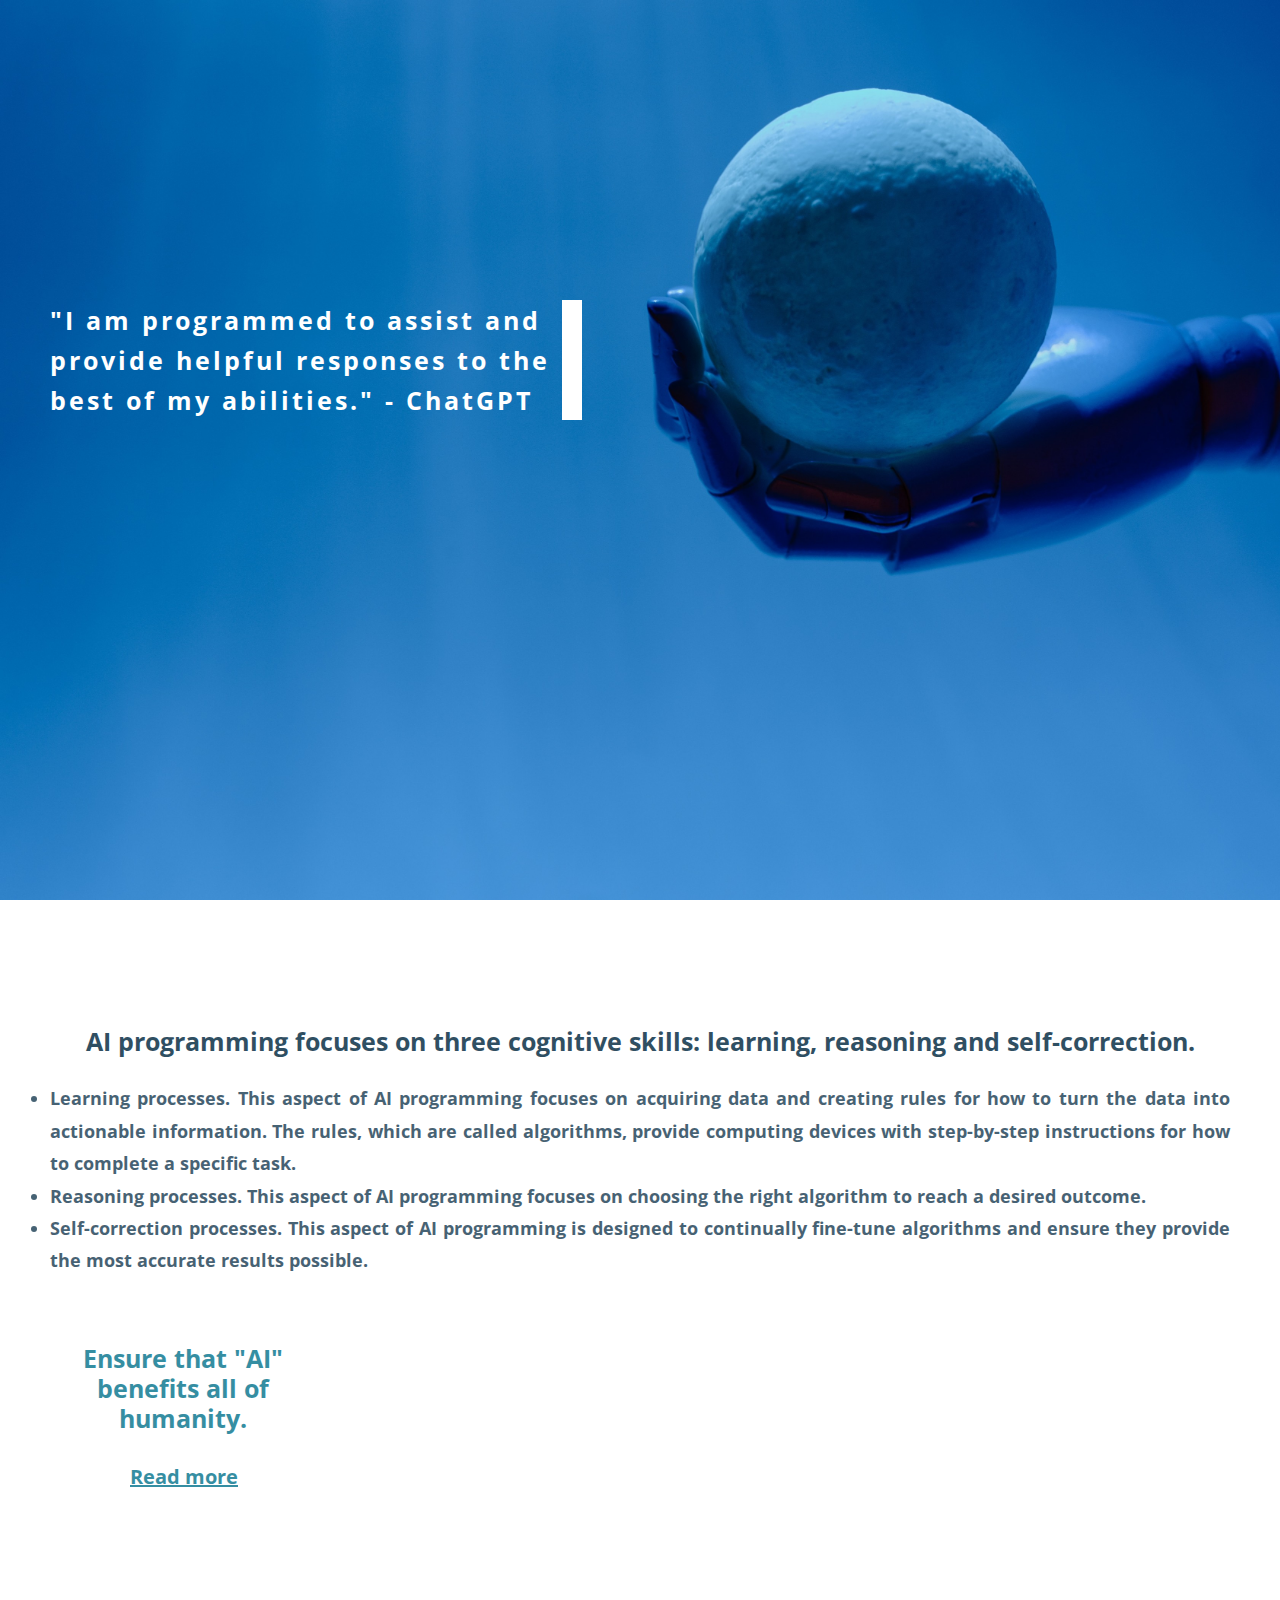
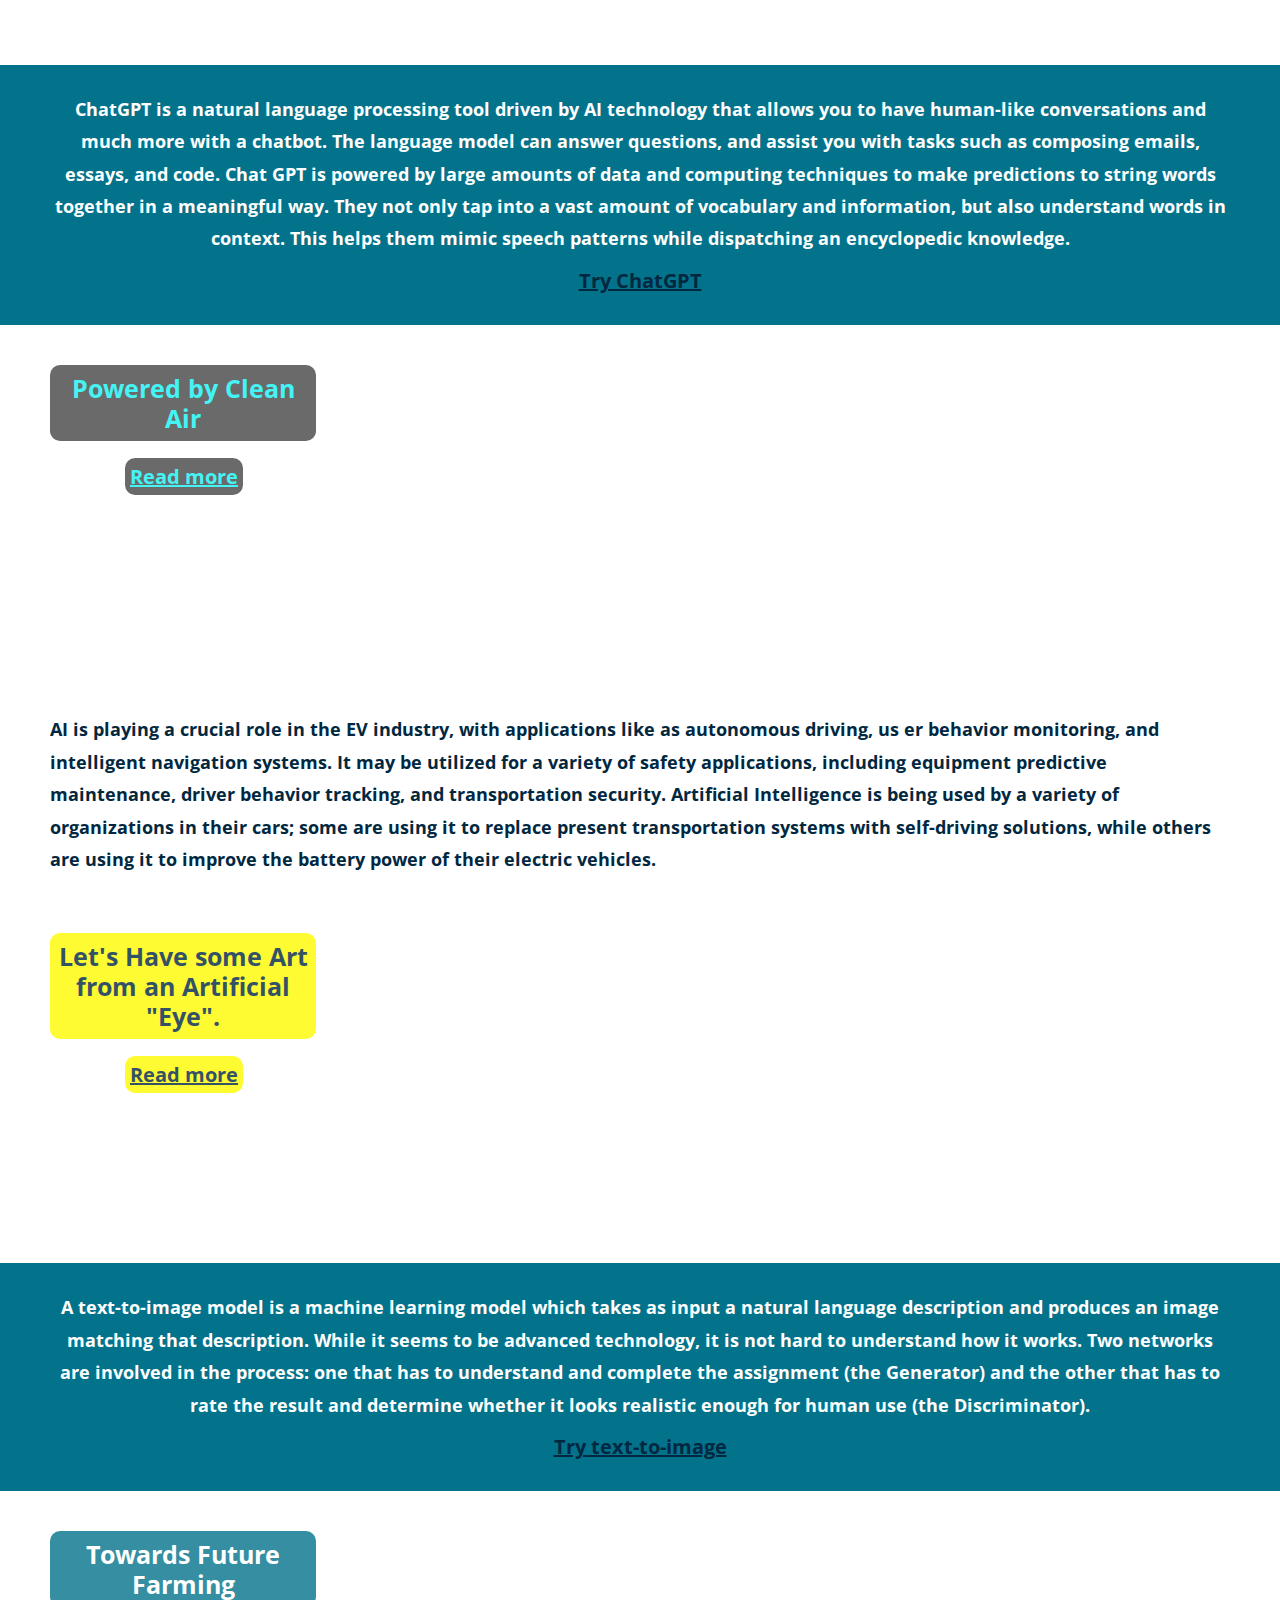
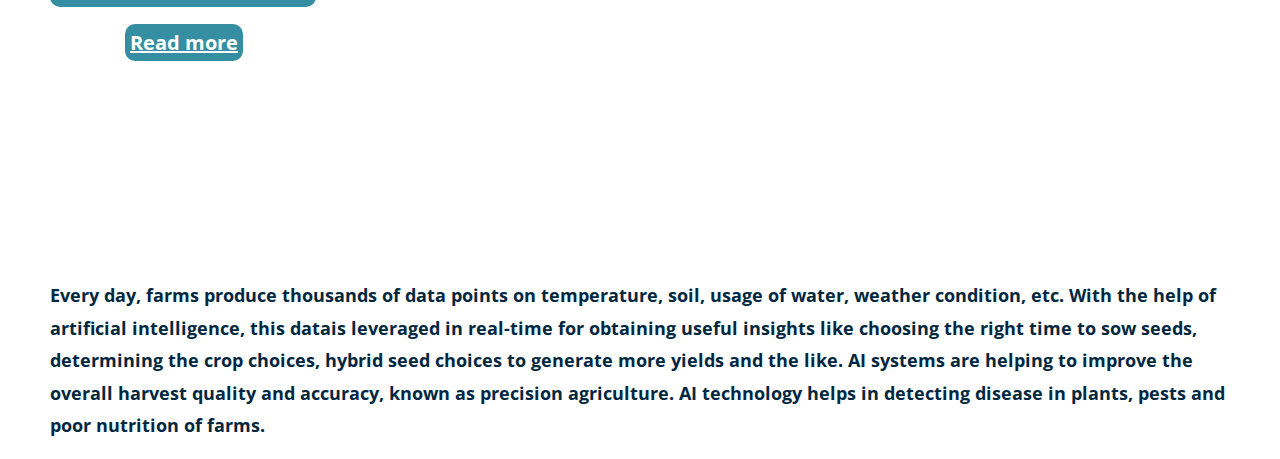
<file: index.html>
<!DOCTYPE html>
<html lang="en">

<head>
  <meta charset="UTF-8">
  <meta http-equiv="X-UA-Compatible" content="IE=edge">
  <meta name="viewport" content="width=device-width, initial-scale=1.0">
  <link rel="stylesheet" href="parallax.css">
  <link rel="preconnect" href="https://fonts.googleapis.com">
  <link rel="preconnect" href="https://fonts.gstatic.com" crossorigin>
  <link href="https://fonts.googleapis.com/css2?family=Open+Sans:wght@400;600&display=swap" rel="stylesheet">
  <title>AI & ChatGPT</title>
</head>

<body>
  <div class="introduction">
    <div class="introtext">
      "I am programmed to assist and <br />
      provide helpful responses to the
      <br /> best of my abilities." - ChatGPT
    </div>
  </div>
  <div class="text1">
    <ul>
      <p class="ptext1">AI programming focuses on three cognitive skills: learning, reasoning and
        self-correction.</p>
      <li>Learning processes. This aspect of AI programming focuses on acquiring data and creating
        rules for how to turn the data into actionable information. The rules, which are called
        algorithms, provide computing devices with step-by-step instructions for how to
        complete a specific task.</li>
      <li>Reasoning processes. This aspect of AI programming focuses on choosing the right algorithm
        to reach a desired outcome.</li>
      <li>Self-correction processes. This aspect of AI programming is designed to continually fine-tune
        algorithms and ensure they provide the most accurate results possible.</li>
    </ul>
  </div>
  <div class="topic1">
    <p class="titltopic1">
      Ensure that "AI" benefits all of humanity.
    </p>
    <a class="gptpage" href="chatgpt.html">Read more</a>
  </div>
  <div class="txtopic1">
    <p class="desctopic1">
      ChatGPT is a natural language processing tool driven by AI
      technology that allows you to have human-like conversations
      and much more with a chatbot. The language model can answer questions,
      and assist you with tasks such as composing emails, essays, and code.
      Chat GPT is powered by large amounts of data and computing
      techniques to make predictions to string words together
      in a meaningful way. They not only tap into a vast amount
      of vocabulary and information, but also understand words
      in context. This helps them mimic speech patterns while
      dispatching an encyclopedic knowledge.
      <a class="gptlink" href="https://chat.openai.com/auth/login?next=/chat">Try ChatGPT</a>
    </p>
  </div>
  <div class="topic2">
    <p class="titltopic2">
      Powered by Clean Air
    </p>
    <a class="elctcar" href="ai.html">Read more</a>
  </div>
  <div class="txtopic2">
    <p class="desctopic2">
      AI is playing a crucial role in the EV industry, with applications
      like as autonomous driving, us er behavior monitoring, and intelligent
      navigation systems. It may be utilized for a variety of safety
      applications, including equipment predictive maintenance, driver behavior
      tracking, and transportation security. Artificial Intelligence is being
      used by a variety of organizations in their cars; some are using it to
      replace present transportation systems with self-driving solutions, while
      others are using it to improve the battery power of their electric vehicles.
    </p>
  </div>
  <div class="topic3">
    <p class="titltopic3">
      Let's Have some Art from an Artificial "Eye".
    </p>
    <a class="txtimg" href="text2img.html">Read more</a>
  </div>
  <div class="txtopic3">
    <p class="desctopic3">
      A text-to-image model is a machine learning model which takes as input a
      natural language description and produces an image matching that description.
      While it seems to be advanced technology, it is not hard to understand how it
      works. Two networks are involved in the process: one that has
      to understand and complete the assignment (the Generator) and the other
      that has to rate the result and determine whether it looks realistic enough
      for human use (the Discriminator).
      <a class="txtimglink" href="https://openai.com/dall-e-2/">Try text-to-image</a>
    </p>
  </div>
  <div class="topic4">
    <p class="titltopic4">
      Towards Future Farming
    </p>
    <a class="farm" href="agindex.html">Read more</a>
  </div>
  <div class="txtopic4">
    <p class="desctopic4">
      Every day, farms produce thousands of data points on temperature,
      soil, usage of water, weather condition, etc. With the help
      of artificial intelligence, this datais leveraged in real-time for
      obtaining useful insights like choosing the right time to sow seeds,
      determining the crop choices, hybrid seed choices to generate more
      yields and the like. AI systems are helping to improve the overall
      harvest quality and accuracy, known as precision agriculture.
      AI technology helps in detecting disease in plants, pests
      and poor nutrition of farms.
    </p>
  </div>
</body>

</html>
</file>
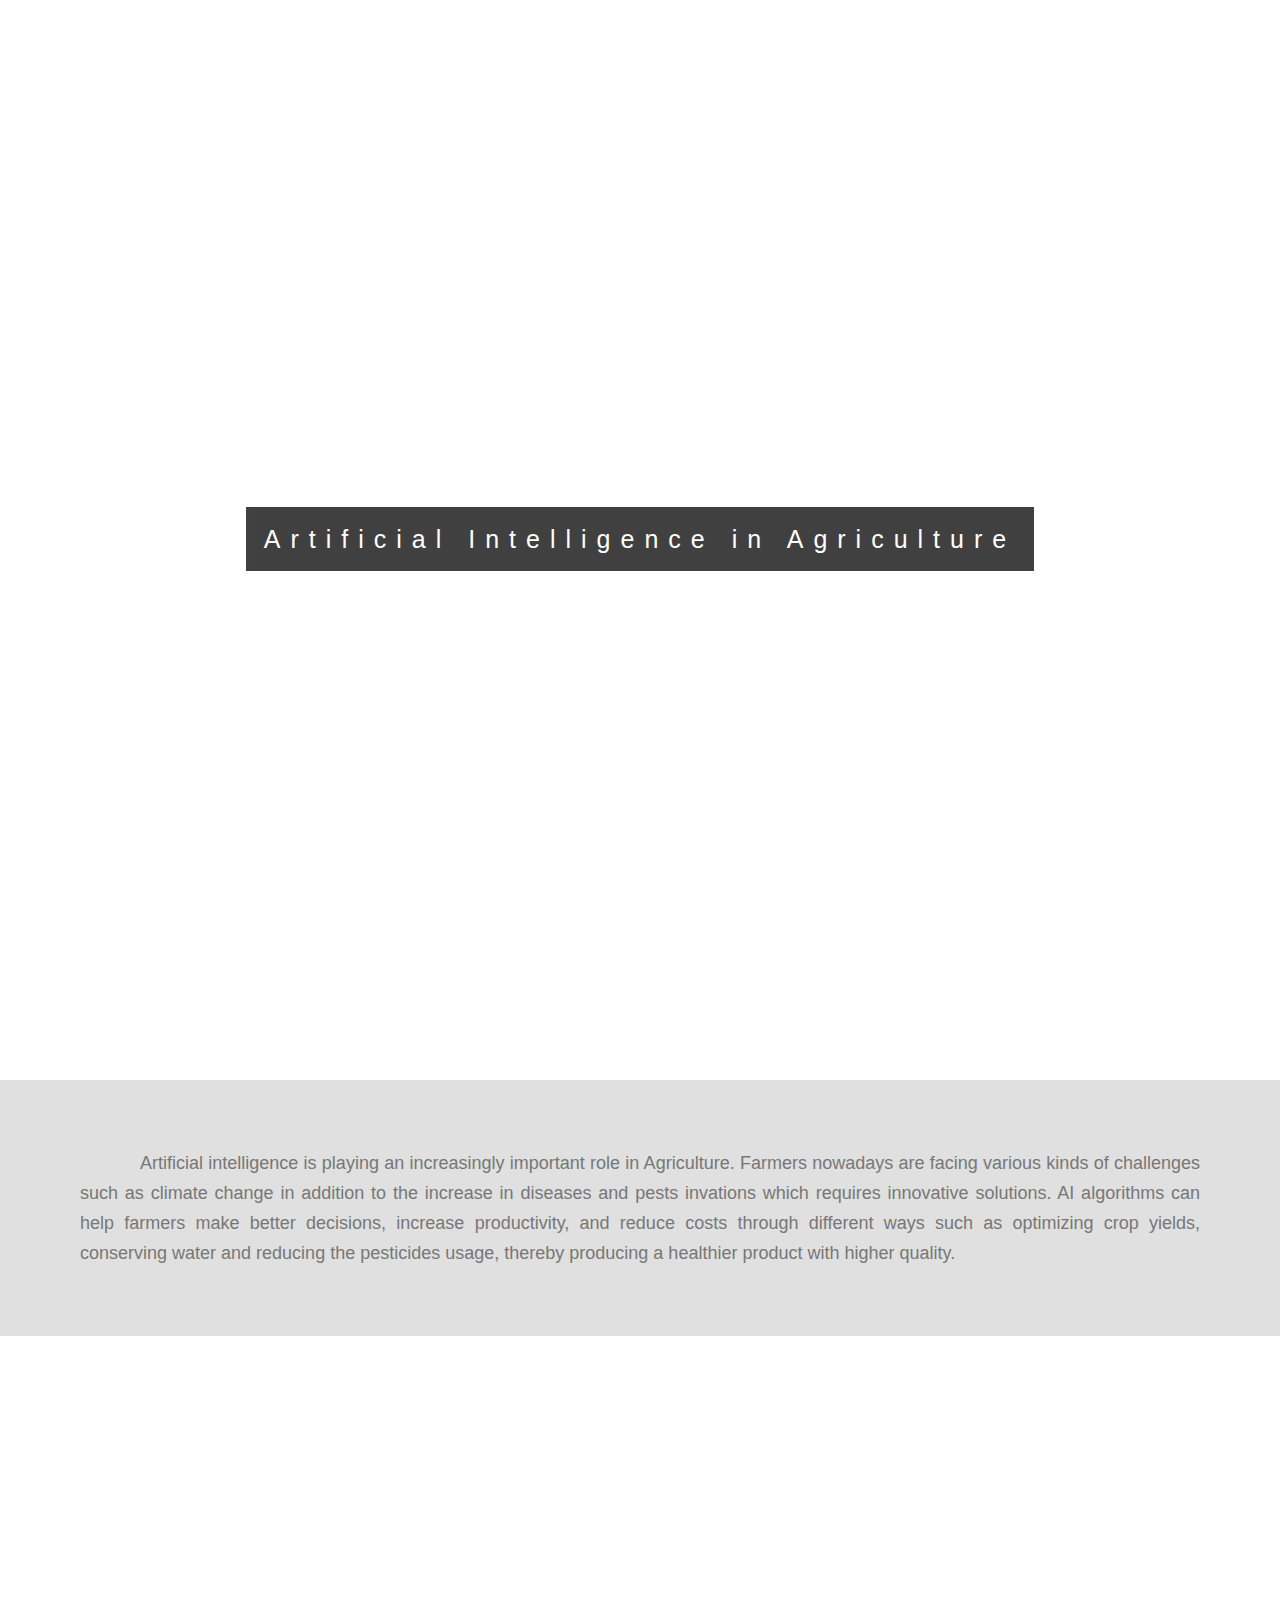
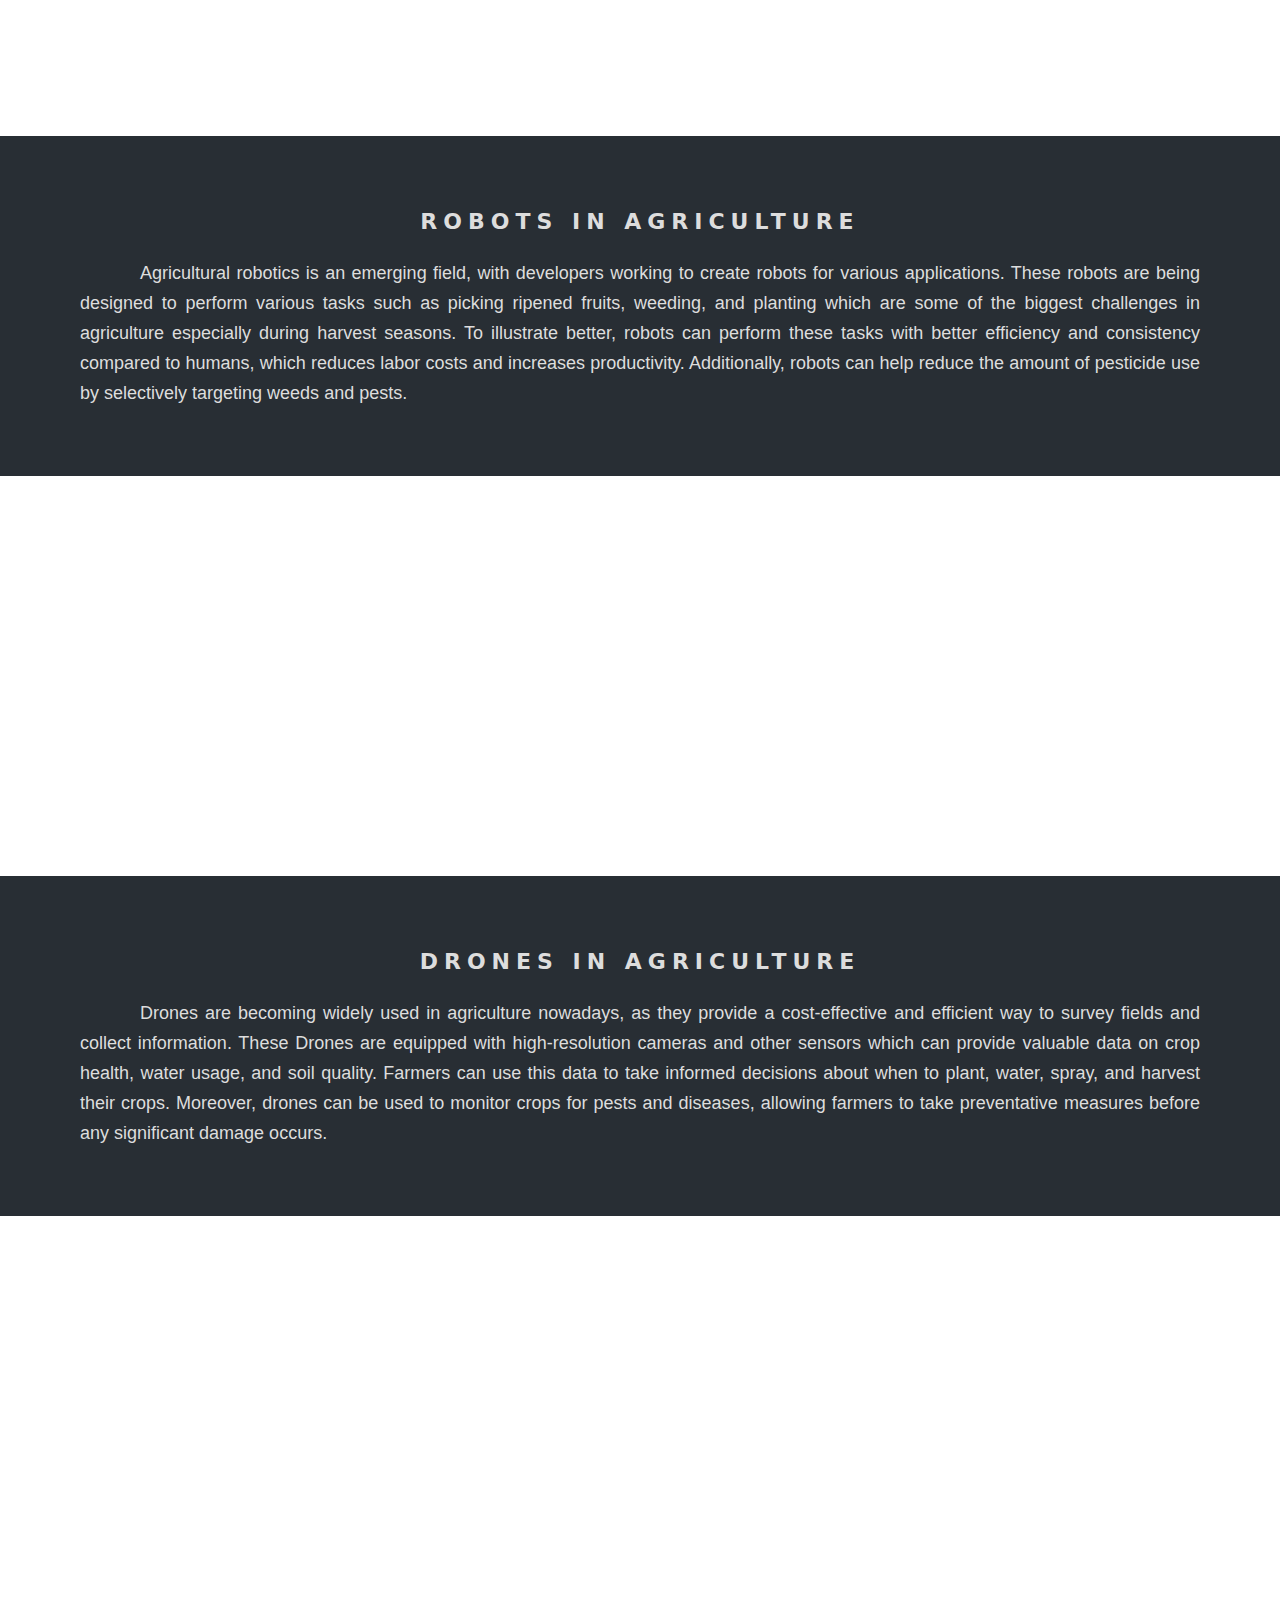
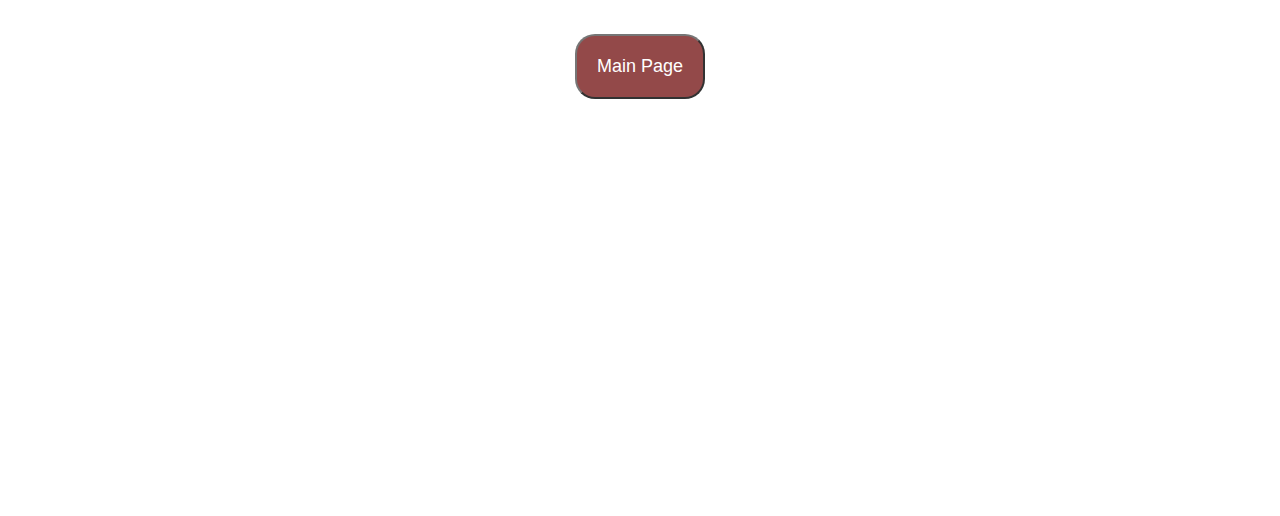
<file: agindex.html>
<!DOCTYPE html>
<html lang="en">
<head>
  <title>AI in Agriculture</title>
  <link rel="stylesheet" href="agstyles.css">
</head>
<body class="container">
  <div class="parallax parallax1">
    <div class="caption">
    <span class="border">
      Artificial Intelligence in Agriculture
    </span>
    </div>
  </div>
  <div class="text1">
    <p>
      Artificial intelligence is playing an increasingly important role in 
      Agriculture. Farmers nowadays are facing various kinds of challenges such as 
      climate change in addition to the increase in diseases and pests invations
      which requires innovative solutions. 
      AI algorithms can help farmers make better decisions, 
      increase productivity, and reduce costs through different ways such as
      optimizing crop yields, conserving water and reducing the pesticides usage,
      thereby producing a healthier product with higher quality.
    </p>
  </div>
  <div class="parallax parallax2">
  </div>
  <div class="text2">
    <h3>Robots in Agriculture</h3>
    <p>
      Agricultural robotics is an emerging field, with developers 
      working to create robots for various applications. 
      These robots are being designed to perform various tasks such 
      as picking ripened fruits, weeding, and planting which are 
      some of the biggest challenges in agriculture especially during harvest 
      seasons. To illustrate better, robots can perform these tasks with better efficiency 
      and consistency compared to humans, which reduces labor costs and 
      increases productivity. Additionally, robots can help 
      reduce the amount of pesticide use by selectively targeting 
      weeds and pests.
    </p>
  </div>
  <div class="parallax parallax3"></div>
  <div class="text2">
    <h3>
      Drones in Agriculture
    </h3>
    <p>
      Drones are becoming widely used in agriculture nowadays, 
      as they provide a cost-effective and efficient way to survey 
      fields and collect information. These Drones are equipped with high-resolution 
      cameras and other sensors which can provide valuable data on crop health, water usage, and soil 
      quality. Farmers can use this data to take informed decisions 
      about when to plant, water, spray, and harvest their crops. Moreover, drones can be used to monitor crops for 
      pests and diseases, allowing farmers to take preventative measures before any significant damage occurs.
    </p>
  </div>
  <div class="parallax parallax4"><button onclick="location.href='index.html'">Main Page</button></div>
</body>
</file>
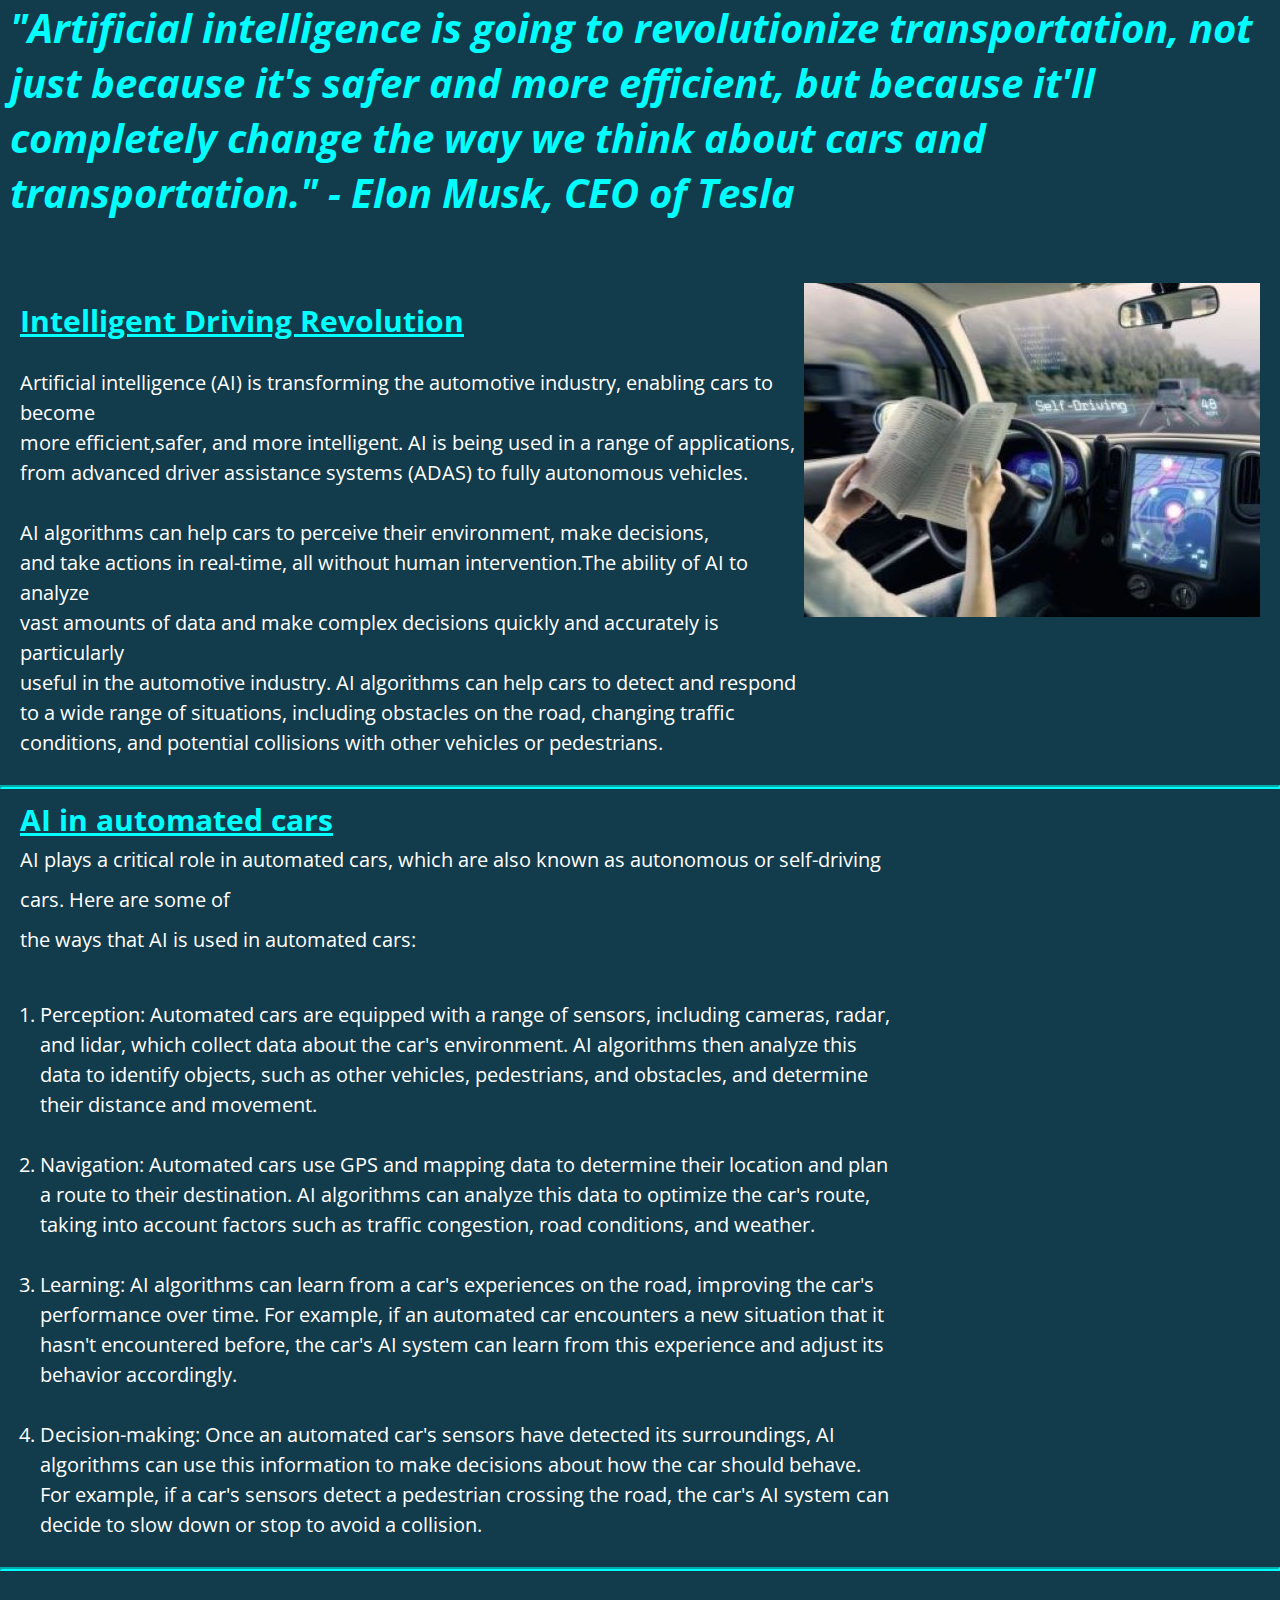
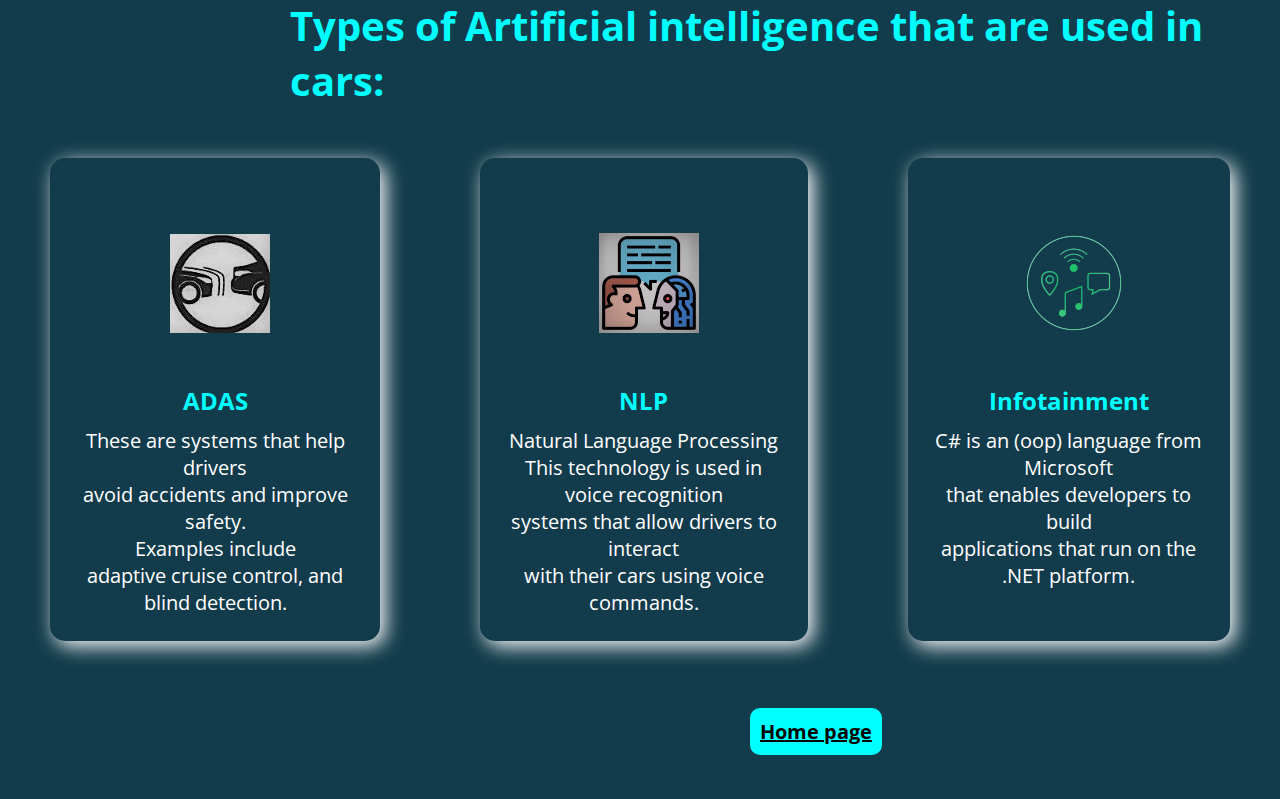
<file: ai.html>
<!DOCTYPE html>
<html lang="en">
<head>
    <meta charset="UTF-8">
    <meta http-equiv="X-UA-Compatible" content="IE=edge">
    <meta name="viewport" content="width=device-width, initial-scale=1.0">
    <title>electric cars</title>
    <link rel="stylesheet" href="ai.css">
    <link rel="preconnect" href="https://fonts.googleapis.com">
    <link rel="preconnect" href="https://fonts.gstatic.com" crossorigin>
    <link href="https://fonts.googleapis.com/css2?family=Open+Sans:wght@400;600&display=swap" rel="stylesheet">
</head>
<body>
    <div class="all">    
     
        <div class="qoute">
            <h1>"Artificial intelligence is going to revolutionize transportation, not just because it's safer and more efficient, but because it'll completely change the way we think about cars and transportation." - Elon Musk, CEO of Tesla</h1>
        </div>
    <div class="contain1">
        <div class="content1">
            <h2>Intelligent Driving Revolution</h2><br>
            <p class="paragraph1">
                Artificial intelligence (AI) is transforming the automotive industry, enabling cars to become
                 <br>more efficient,safer, and more intelligent. AI is being used in a range of applications,<br>
                  from advanced driver assistance systems (ADAS) to fully autonomous vehicles. <br><br>
                  AI algorithms can help cars to perceive their environment,
                 make decisions,<br> and take actions in real-time, all without human intervention.The ability
                  of AI to analyze <br>vast amounts of data and make complex decisions quickly and accurately is 
                  particularly<br> useful in the automotive industry. AI algorithms can help cars to detect and 
                  respond to a wide range of situations, including obstacles on the road, changing traffic conditions,
                   and potential collisions with other vehicles or pedestrians.
            </p>
          </div>
        <div class="parallax1">
            <div class="image1"></div>
        </div>
        
        </div>
        <br>
        <hr>

  <div class="contain2">
    <div class="content2">
        <h2>AI in automated cars</h2>
        <p class="paragraph2">
            AI plays a critical role in automated cars, which are also known as autonomous or self-driving cars. 
            Here are some of <br>the ways that AI is used in automated cars:<br><br>
        </p>
     <ol>
        <li>Perception: Automated cars are equipped with a range of sensors, including cameras, radar, and lidar, 
            which collect data about the car's environment. AI algorithms then analyze this data to identify objects,
            such as other vehicles, pedestrians, and obstacles, and determine their distance and movement.</li><br>
            <li>Navigation: Automated cars use GPS and mapping data to determine their location and plan a route
                 to their destination. AI algorithms can analyze this data to optimize the car's route, 
                taking into account factors such as traffic congestion, road conditions, and weather.</li><br>
                <li>Learning: AI algorithms can learn from a car's experiences on the road, improving the car's performance over time.
                     For example, if an automated car encounters a new situation that it hasn't encountered before,
                     the car's AI system can learn from this experience and adjust its behavior accordingly.</li><br>
                     <li>Decision-making: Once an automated car's sensors have detected its surroundings, AI algorithms can use this information
                         to make decisions about how the car should behave. For example, if a car's sensors detect a pedestrian crossing the road,
                         the car's AI system can decide to slow down or stop to avoid a collision.</li>
     </ol>
  
      </div>
    <div class="parallax2">
        <div class="image2"></div>
    </div>
    
    </div>
    <br>
<hr>
<br>
<div class="blockheader"><h2>Types of Artificial intelligence  that are used in cars:</h2></div>
<div class="all-blocks">
        
    <div class="block">
        <div class="logo">
            <img src="images/adas.jpg">
        </div>
        <div class="info">
           <h3>ADAS</h3>
           <p>These are systems that help drivers<br> avoid accidents and improve safety.<br> Examples include<bR>
             adaptive cruise control, and blind detection.</p>

      </div> 
    </div> 
    
       
    <div class="block">
            <div class="logo">
                <img src="images/nlp.png">
            </div>
            <div class="info">
               <h3>NLP</h3>
               <p>Natural Language Processing<br>This technology is used in voice recognition<br>systems that allow drivers to interact<br> with their cars using voice commands.</p>
    
          </div> 
        </div> 
        
        <div class="block">
            <div class="logo">
                <img src="images/Infotainment.png">
            </div>
            <div class="info">
               <h3>Infotainment</h3>
               <p>C# is an (oop) language from Microsoft<br>that enables developers to build <br>applications that run on the .NET platform.</p>
    
          </div> 
        </div>
   
          
        
  </div>
  <br>
  <div class="buttom">
    <div class="home">
        <a href="index.html">Home page</a>
    </div>
    </div>
<br>
<br>
</div>
</body>
</html>
</file>
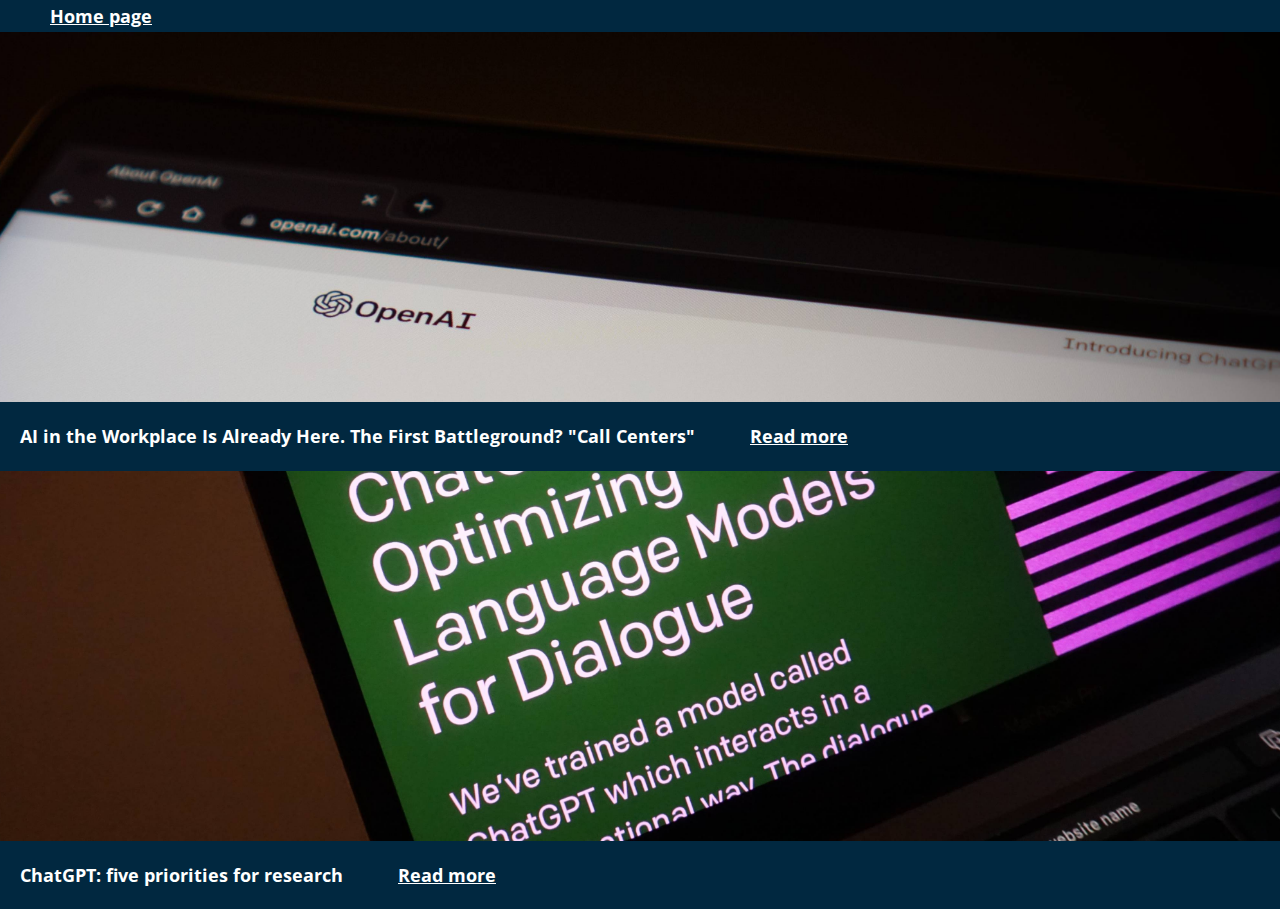
<file: chatgpt.html>
<!DOCTYPE html>
<html lang="en">

<head>
  <meta charset="UTF-8">
  <meta http-equiv="X-UA-Compatible" content="IE=edge">
  <meta name="viewport" content="width=device-width, initial-scale=1.0">
  <link rel="stylesheet" href="chatgpt.css">
  <link rel="preconnect" href="https://fonts.googleapis.com">
  <link rel="preconnect" href="https://fonts.gstatic.com" crossorigin>
  <link href="https://fonts.googleapis.com/css2?family=Open+Sans:wght@400;600&display=swap" rel="stylesheet">
  <title>ChatGPT</title>
</head>
<header>
  <a class="homelink" href="index.html">Home page</a>
</header>

<body>
  <div class="article1">
  </div>
  <p class="descarticle1">
    AI in the Workplace Is Already Here. The First Battleground? "Call Centers"
    <a class="article1link" href="https://www.wsj.com/articles/ai-chatgpt-chatbot-workplace-call-centers-5cd2142a">
      Read more</a>
  </p>

  <div class="article2">
  </div>
  <p class="descarticle2">
    ChatGPT: five priorities for research
    <a class="article2link" href="https://www.nature.com/articles/d41586-023-00288-7">Read more</a>
  </p>
</body>

</html>
</file>
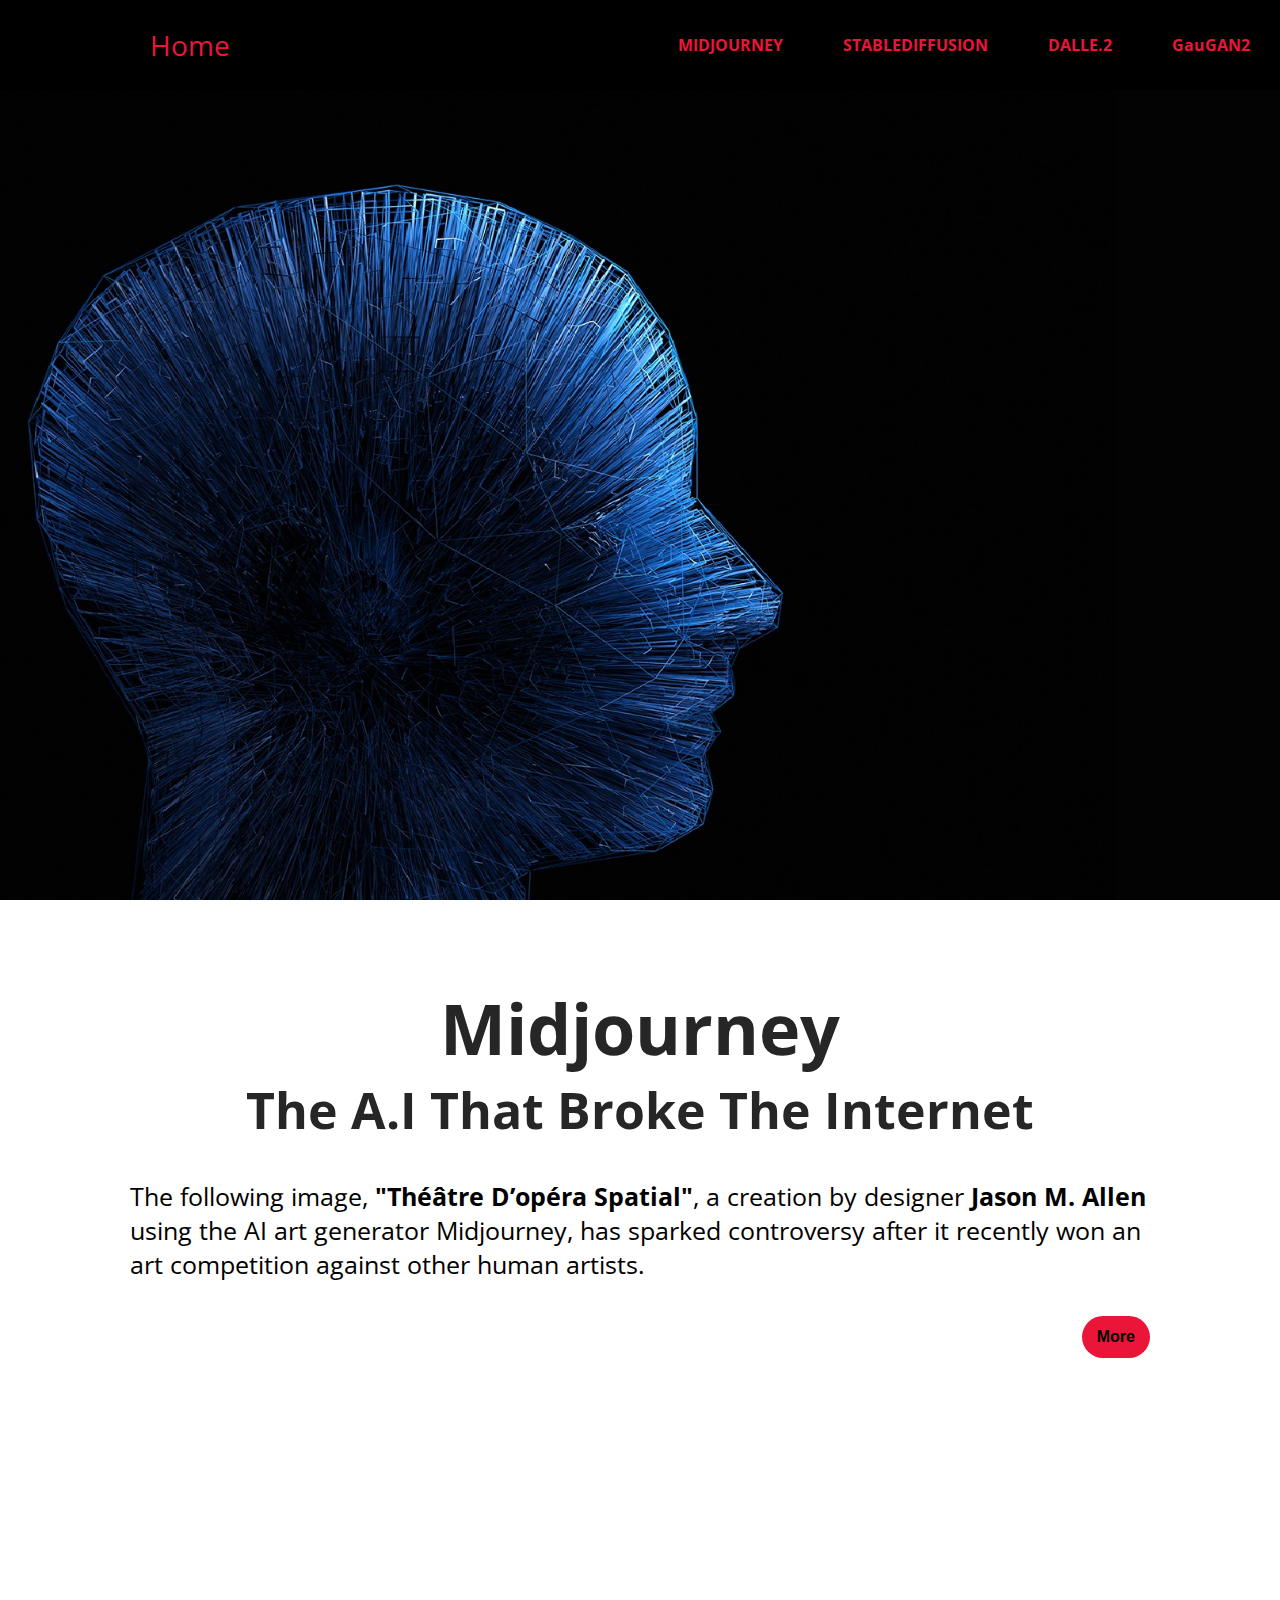
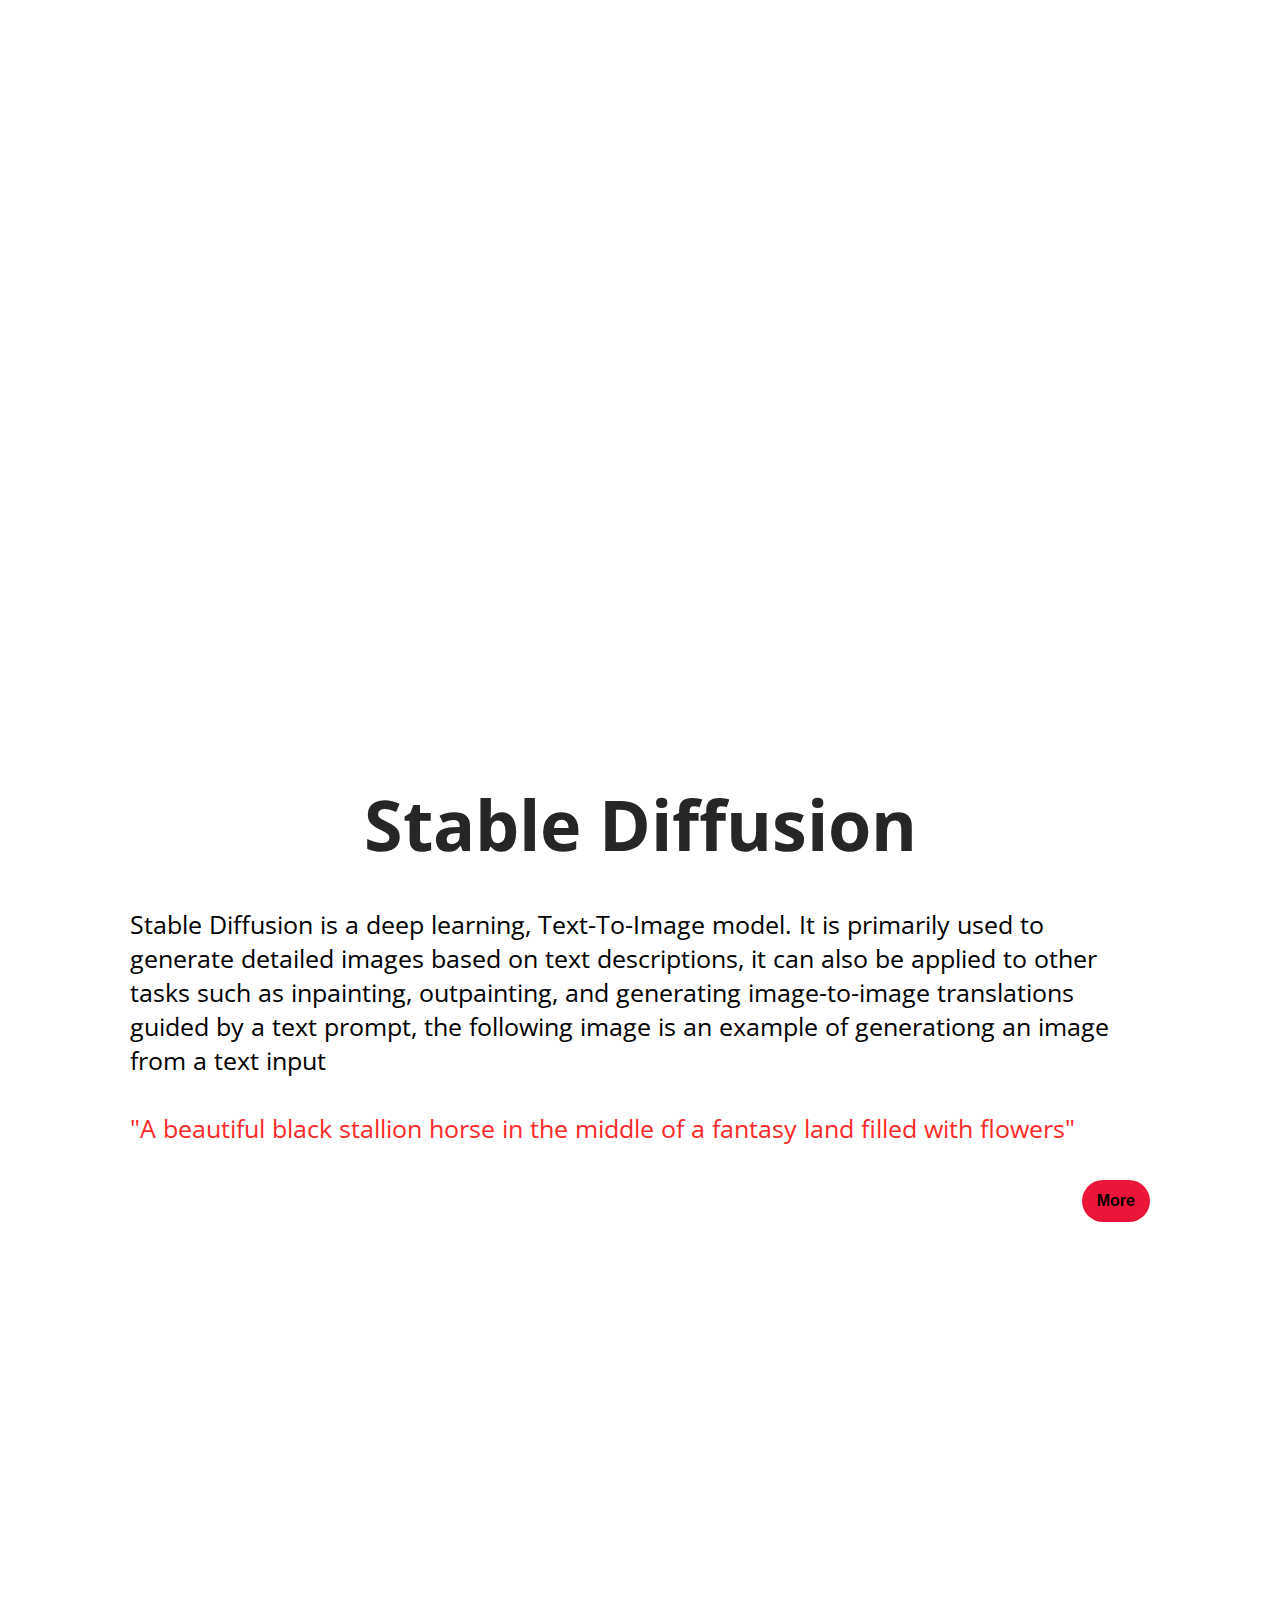
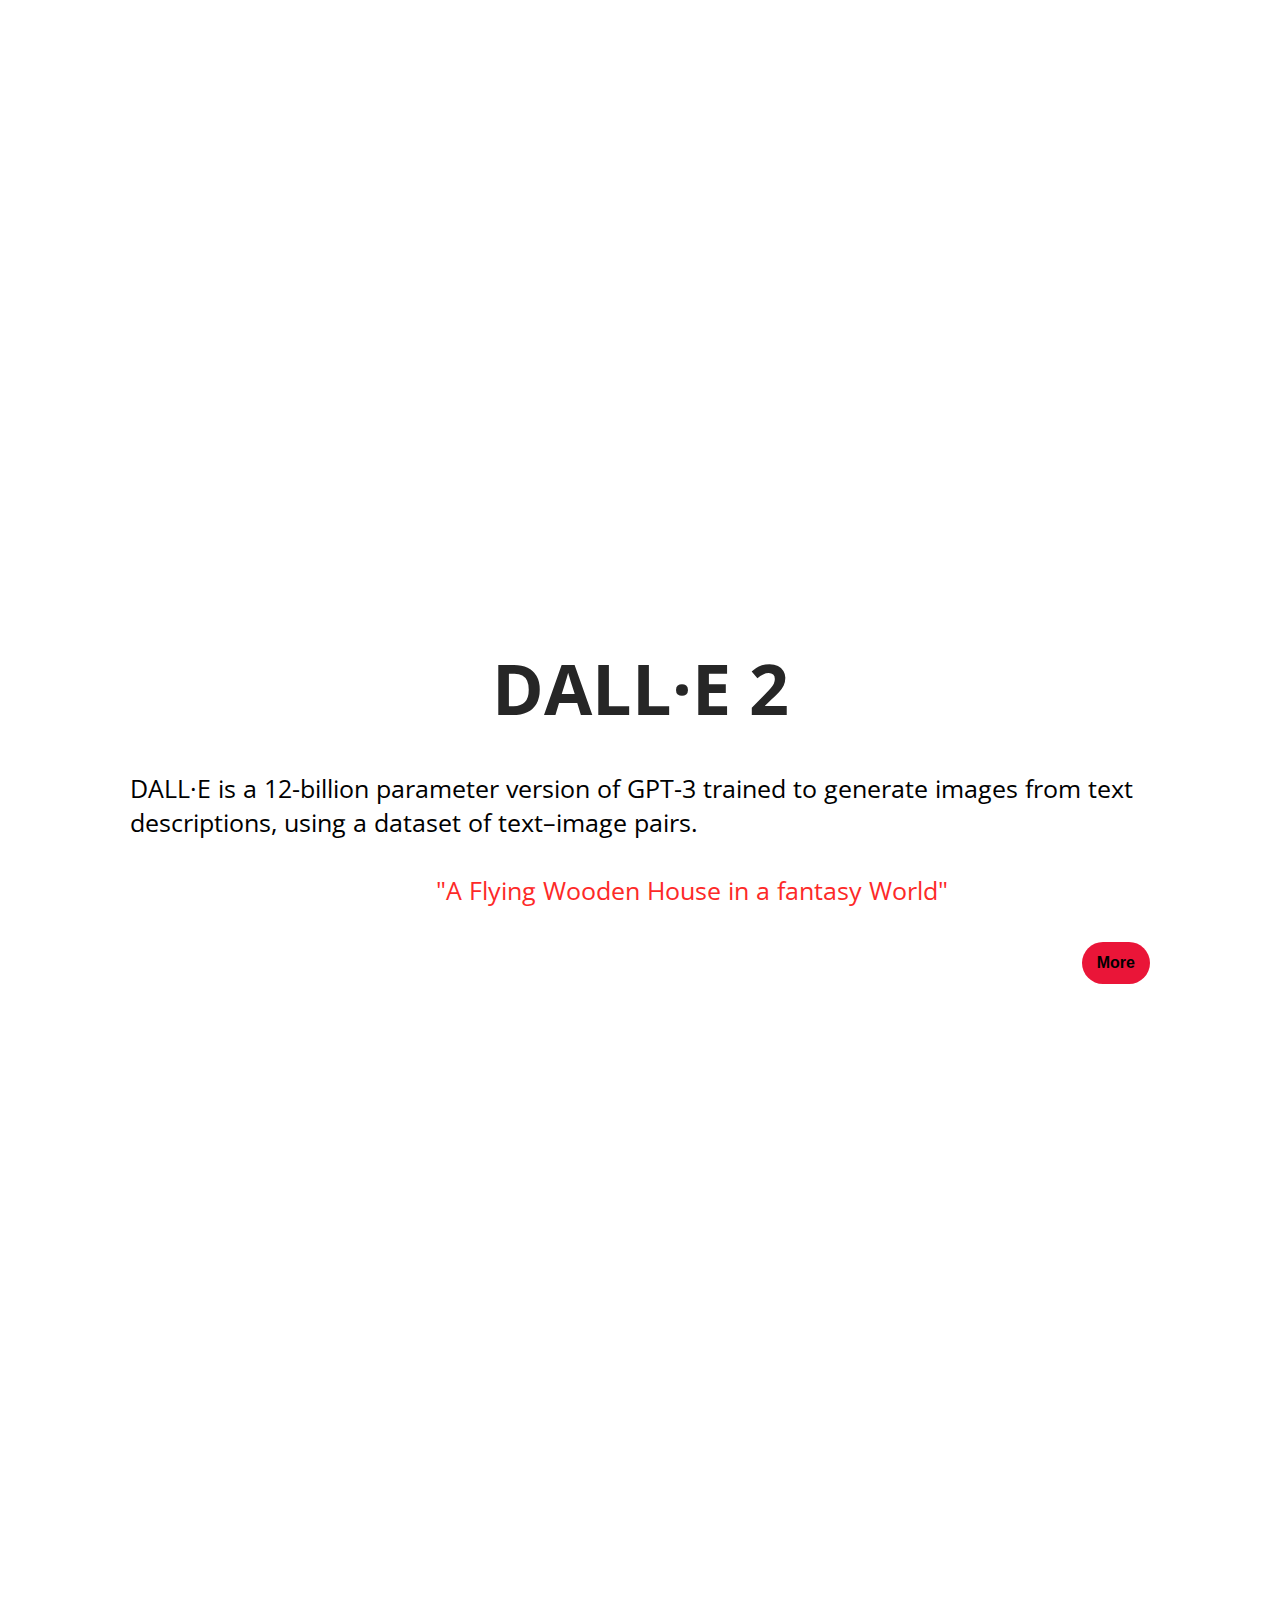
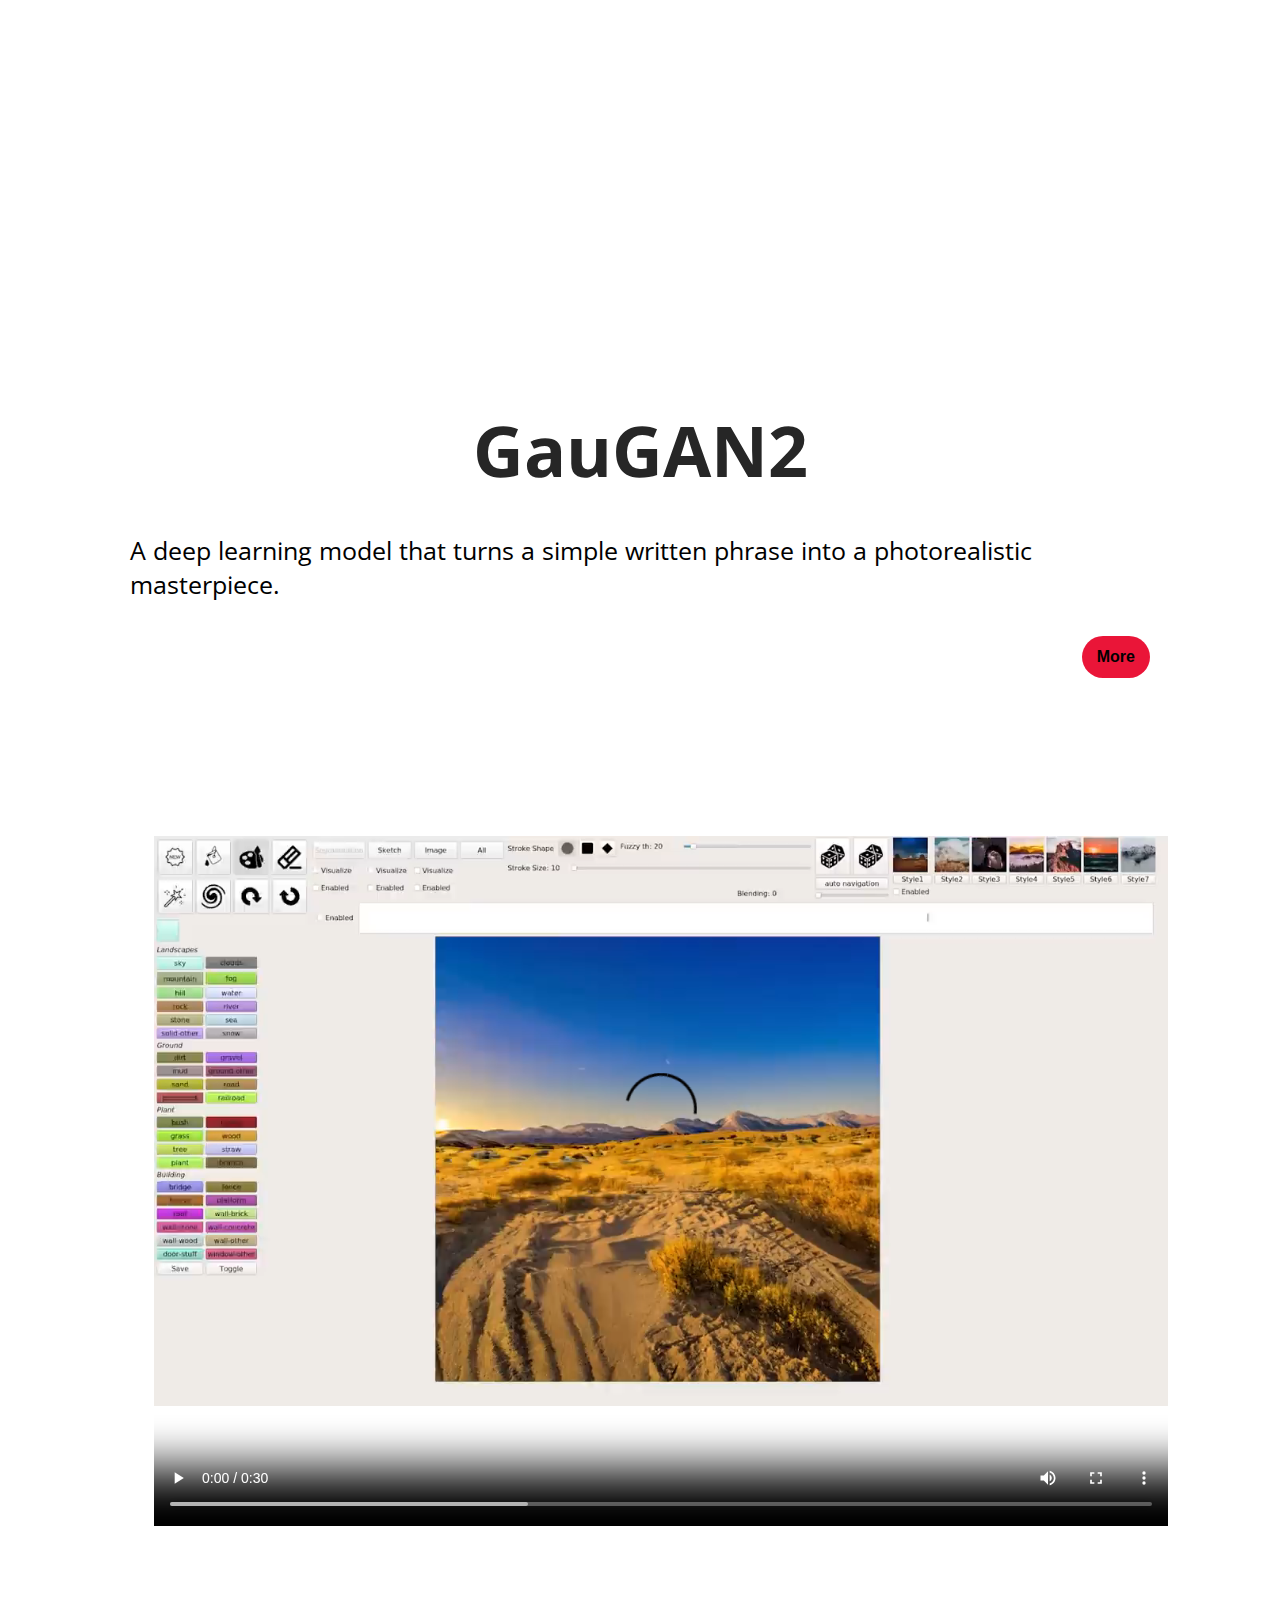
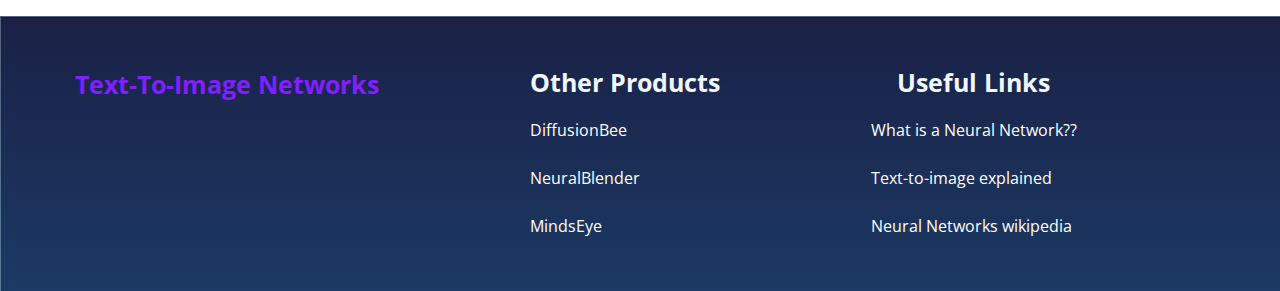
<file: text2img.html>
<!DOCTYPE html>
<html lang="en">
<head>
    <meta charset="UTF-8">
    <meta http-equiv="X-UA-Compatible" content="IE=edge">
    <meta name="viewport" content="width=device-width, initial-scale=1.0">
    <title>Document</title>
    <link rel="stylesheet" href="text2img-style.css" >
    <link rel="preconnect" href="https://fonts.googleapis.com">
    <link rel="preconnect" href="https://fonts.gstatic.com" crossorigin>
    <link href="https://fonts.googleapis.com/css2?family=Open+Sans:wght@700&display=swap" rel="stylesheet">
</head>
<body>
        <div class="navbar">
            <a href="index.html" class="logo"><span>Home</span></a>
            <ul>
                <li><a href="https://midjourney.com/">MIDJOURNEY</a></li>
                <li><a href="https://stablediffusionweb.com/">STABLEDIFFUSION</a></li>
                <li><a href="https://openai.com/dall-e-2/">DALLE.2</a></li>
                <li><a href="http://gaugan.org/gaugan2/">GauGAN2</a></li>
            </ul>
        </div>
        <section class="section1"></section>
        <section class="card">
            <h1>Midjourney</h1><h2>The A.I That Broke The Internet </h2>
            <p>The following image, <span style="font-weight: bold;">"Théâtre D’opéra Spatial"</span>, a creation by designer <span style="font-weight: bold;">Jason M. Allen</span> using the AI art generator Midjourney, has sparked controversy after it recently won an art competition against other human artists.</p>
        <div class="more-button"><button type="button"><a href="https://midjourney.com/">More</a></button></div>
        </section>

        <section class="section4"></section>
        <section class="card">
            <h1>Stable Diffusion </h1>
            <p class="section4-text">Stable Diffusion is a deep learning, Text-To-Image model. It is primarily used to generate detailed images based on text descriptions, it can also be applied to other tasks such as inpainting, outpainting, and generating image-to-image translations guided by a text prompt, the following image is an example of generationg an image from a text input </br></br><span>"A beautiful black stallion horse in the middle of a fantasy land filled with flowers"</span></p>
        <div class="more-button"><button type="button"><a href="https://stablediffusionweb.com/">More</a></button></div>
        </section>
        
        <section class="section5"></section>
        <section class="card">
            <h1>DALL·E 2 </h1>
            <p class="section5-text">DALL·E is a 12-billion parameter version of GPT-3 trained to generate images from text descriptions, using a dataset of text–image pairs.</br></br><span>"A Flying Wooden House in a fantasy World"</span></p>
        <div class="more-button"><button type="button"><a href="https://openai.com/dall-e-2/">More</a></button></div>
        </section>

        <section class="section6"></section>
        <section class="card">
            <h1>GauGAN2 </h1>
            <p>A deep learning model that turns a simple written phrase into a photorealistic masterpiece.</p>
        <div class="more-button"><button type="button"><a href="http://gaugan.org/gaugan2/">More</a></button></div>
        </section>
        <section class="section7"><video width="90%" height="90%" autoplay controls><source src="images/gaugan.mp4" type="video/mp4"></video></section>
        
        <div class="footer">
            <div class="footer-left">
                <h2 class="logo">Text-To-Image Networks</h2>
            </div>
    
            <div class="footer-middle">
            <ul>
                <li>
                    <h2>Other Products</h2>
                    <ul>
                        <li><a href="https://diffusionbee.com/">DiffusionBee</a></li>
                        <li><a href="https://neuralblender.com/">NeuralBlender</a></li>
                        <li><a href="https://multimodal.art/mindseye">MindsEye</a></li>
    
                    </ul>
                </li>
            </ul>
        </div>
        <div>
            <ul class="footer-right">
                <li>
                    <h2>Useful Links</h2>
                    <ul>
                        <li><a href="https://www.youtube.com/watch?v=aircAruvnKk">What is a Neural Network??</a></li>
                        <li><a href="https://www.youtube.com/watch?v=SVcsDDABEkM">Text-to-image explained</a></li>
                        <li><a href="https://en.wikipedia.org/wiki/Neural_network">Neural Networks wikipedia</a></li>
    
                    </ul>
                </li>
            </ul>
        </div>
        </div>
</body>
</html>
</file>
<file: parallax.css>
body {
  background-color: white;
  height: 100%;
  margin: 0;
  font-size: 18px;
  font-weight: bold;
  line-height: 1.8em;
  color: #012840;
  font-family: Open Sans;
  width: 100%;
}

.introduction {
  background-image: url(images/firstimage.jpg);
  min-height: 700px;
  background-size: cover;
  position: relative;
  width: 100%;
  background-repeat: no-repeat;
  background-attachment: fixed;
  padding-top: 300px;
}

.introtext {
  border-right: .80em solid white;
  overflow: hidden;
  white-space: nowrap;
  animation: typing 4s steps(100, end), blink-caret 0.75s step-end infinite;
  color: white;
  text-align: left;
  letter-spacing: 0.12em;
  font-size: 25px;
  line-height: 40px;
  font-weight: bold;
  margin-left: 50px;
  width: 40%;
}

@keyframes typing {
  from {
    width: 0
  }

  to {
    width: 100%
  }
}

/* Keyframe animation for cursor blinking effect */
@keyframes blink-caret {

  from,
  to {
    border-color: transparent
  }

  50% {
    border-color: white;
  }
}

.text1,
.ptext1 {
  width: 100%;
  text-align: center;
  opacity: 0.9;
}

.ptext1 {
  font-size: 25px;
}

ul {
  margin-left: 50px;
  margin-right: 50px;
  padding: 0;
}

li {
  text-align: justify;
  opacity: 0.8;
}

.topic1,
.topic2,
.topic3,
.topic4 {
  height: 350px;
  width: 100%;
  position: relative;
  background-size: cover;
  background-repeat: no-repeat;
  background-position: center;
  background-attachment: fixed;
  padding-top: 20px;
}

.topic1 {
  background-image: url(images/secondimage.jpg);
}

.topic2 {
  background-image: url(images/eightimage.jpg);
}

.topic3 {
  background-image: url(images/nineimage.jpg);
}

.topic4 {
  background-image: url(images/elevenimage.jpg);
}

.titltopic1,
.titltopic2,
.titltopic3,
.titltopic4 {
  width: 20%;
  font-size: 25px;
  line-height: 30px;
  opacity: 0.8;
  border-radius: 10px;
  margin-left: 50px;
  margin-top: 20px;
  text-align: center;
  margin-bottom: 20px;
  padding: 8px 5px;
  object-fit: cover;
  opacity: 0.8;
}

.titltopic1,
.gptpage {
  background-color: white;
  color: #03738C;
}

.titltopic2,
.elctcar {
  background-color: rgb(70, 69, 69);
  color: #16F2F2;
}

.titltopic3,
.txtimg {
  background-color: rgb(255, 251, 0);
  color: #012840;
}

.titltopic4,
.farm {
  background-color: #03738C;
  color: white;
}

.gptpage,
.elctcar,
.txtimg,
.farm {
  margin-left: 125px;
  font-size: 20px;
  padding: 5px 5px;
  width: 120px;
  opacity: 0.8;
  border-radius: 10px;
  text-align: center;
}

.gptpage:hover,
.elctcar:hover,
.txtimg:hover,
.farm:hover {
  margin-left: 120px;
  font-size: 22px;
  padding: 5px 5px;
  opacity: 1;
  cursor: pointer;
  transition: 0.2s;
}

.txtopic1,
.txtopic3
{
  background-color: #03738C;
  color: white;
  padding-top: 10px;
  padding-bottom: 10px;
  text-align: center;
}

.txtopic2,.txtopic4  {
  background-color: white;
  color: #012840;
}

.desctopic1,
.desctopic2,
.desctopic3,
.desctopic4 {
  margin-left: 50px;
  margin-right: 50px;
}

.gptlink,
.txtimglink {
  display: block;
  margin-top: 10px;
  font-weight: bold;
  font-size: 20px;
  font-family: Open Sans;
}

.gptlink {
  color: #012840;
}

.txtimglink {
  color: #012840;
}

.gptlink:hover,
.gptzerolink:hover,
.txtimglink:hover {
  display: block;
  margin-top: 10px;
  font-weight: bold;
  font-size: 22px;
  font-family: Open Sans;
  transition: 0.2s;
}

.gptlink:hover {
  color: white;
}

.txtimglink:hover {
  color: rgba(255, 187, 0, 0.822);
}
</file>
<file: agstyles.css>
body,html {
  height: 100%;
  margin: 0;
  font-family: sans-serif;
  font-weight: 100;
  line-height: 28px;
  font-size: 18px;
}
.caption span {
  background-color: #111;
  color: #fff;
  padding: 18px;
  font-size: 25px;
  letter-spacing: 10px;
}
h3 {
  text-align:center; 
  color:#ddd;
  letter-spacing: 6px;
  text-transform: uppercase;
  font-size: 22px;
  font-family: system-ui, -apple-system, BlinkMacSystemFont, 'Segoe UI', Roboto, Oxygen, Ubuntu, Cantarell, 'Open Sans', 'Helvetica Neue', sans-serif;
}
p{
  text-indent: 60px;
  line-height: 30px;
}
.parallax{
  background-attachment: fixed;
  background-position: center;
  background-repeat: no-repeat;
  background-size: cover;
  opacity: 0.8;
}
.parallax1 {
  background-image: url(https://themes.muffingroup.com/be/farm2/wp-content/uploads/2020/12/farm2-slider-bg.jpg);
  min-height: 120vh;
  display: flex;
  justify-content: center;
  align-items:center;
  flex-wrap: nowrap;
}
.text1{
  color: #777;
  background-color:rgb(224, 224, 224);
  padding:50px 80px;
  text-align: justify;
  text-indent: 30px;
}
.parallax2 {
  background-image: url(https://www.pbs.org/wgbh/nova/media/images/shutterstock_1155509476.width-2000.jpg);
  min-height: 400px;
}
.text2{
  position:relative; 
  color:#ddd;
  background-color:#282E34;
  padding:50px 80px;
  text-align: justify;
}
.parallax3 {
  background-image: url(https://thinkml.ai/content/images/size/w2000/2020/10/Drone_Agriculture.jpg);
  min-height: 400px;
}
.parallax4 {
  background-image: url(https://static01.nyt.com/images/2019/11/08/science/00TB-FARMBOTS1/00TB-FARMBOTS1-superJumbo.jpg);
  min-height: 100%;
  display: flex;
  justify-content: center;
  align-items: center;
}
button{
  background-color: rgb(121, 28, 28);
  color: white;
  padding: 20px;
  font-size: large;
  border-radius: 20px;
}
@media only screen and (max-device-width: 1024px) {
  .parallax{
    background-attachment: scroll; /*turning off parallax effect for screens with small widths*/
  }
}
</file>
<file: ai.css>
*{
    margin: 0;
    font-family: 'Open Sans';
    color: white;

}
.all{
    background-color: #123b4b;
    font-size: 20px;
}
hr {
  border-width: 2px;
  border-color: aqua;
}
.qoute h1{
    margin-left: 10px;
    font-style: italic;
    color: aqua;
}

/*to carry the picture beside the paragraphs*/
.contain1{
    display: flex;
    justify-content: space-between;
}
.parallax1{
overflow-x: hidden;
overflow-y: auto;/*to fit while scrolling in the y-direction*/
height: 500px;
width: 100%;
}
.image1{
    background-image: url("images/self-driving.jpg");
    background-position:right; /*set the image to the right*/
    background-attachment: fixed;/*the defualt value is scroll and i want the image to be fixed while getting down*/
    background-repeat: no-repeat;
    background-size:auto ;
    height: 100%;
    margin-right: 20px;   
}
.content1 h2{
    color: aqua;
    padding-left: 20px;
    padding-top: 80px;
    text-decoration: underline;
}
.paragraph1{
    line-height: 30px;
    padding-left: 20px;
    color: white;
}
.contain2{
    display: flex;
    justify-content: space-between;
}
.parallax2{
overflow-x: hidden;
overflow-y: auto;
height: 500px;
width: 100%;
}
.image2{
    background-image: url("images/artificial-intelligence-autonomous.jpg");
    background-position: right;
    background-attachment: fixed;
    background-repeat: no-repeat;
    background-size:auto;
    height: 100%;
    margin-right: 20px;
}
.content2 h2{
    color: aqua;
    padding-left: 20px;
    padding-top: 10px;
    text-decoration: underline;
} 
.content2 ol{
    line-height: 30px;
    color: white;
}
.paragraph2{
    line-height: 40px;
    padding-left: 20px;
    color:white;
}
.blockheader h2{
    margin-left: 290px;
    font-size: 40px;
    color: aqua;
}
.all-blocks{
    display: flex;
    flex-direction: row;
    justify-content: center;
    flex-direction: row;/*to set the blocks in rows not columns*/
}
.block{
    box-shadow: 5px 5px 20px white;
    border-radius: 15px;
    margin: 50px;
    padding: 25px;
    transition: 0.6s ease;
}
.block :hover{
    transform: scale(1.1);
    color: red;
}
.logo{
    text-align: center;
    font-size: 7em;
    margin-left: 10px;
}
.info{
    text-align: center;
}
.info h3{
    font-size: 1.2em;
    font-weight: 700;
    margin: 10px;
    color: aqua;
}
.home a{
    margin-left: 750px;
    color: black;
    font-weight: bold;
    font-size: 20px;
    padding: 10px 10px;
    background-color: aqua;
    border-radius: 10px; 
}
  .buttom :hover {
    transform: scale(1.1);
}
@media (min-width:200px) and (max-width:767px) {
    .contain2{
        width: 100%;
        flex-direction: column;
    }
}
@media only screen and (min-width:768px) and (max-width:1280px) {
    .contain1{
        width: 100%;
        flex-direction: row;
    }
}
</file>
<file: chatgpt.css>
body {
  background-color: #012840;
  height: 100%;
  margin: 0;
  font-size: 18px;
  font-weight: bold;
  line-height: 1.8em;
  color: white;
  font-family: Open Sans;
  width: 100%;
}
a{
  width: 100px;
  background-color:  #012840 ;
  color: white; 
  height: 80px;
  width: 80px;
  margin-left: 50px ;
  margin-top: 20px;
  margin-bottom: 20px;
}
a:hover{
  width: 110px;
  background-color: white ;
  color: #012840; 
  height: 83px;
  width: 83px;
  margin-left: 50px ;
  margin-top: 20px;
  margin-bottom: 20px;
  transition: 0.2s;
}
.article1,.article2 {
  height: 350px;
  width: 100%;
  position: relative;
  background-size: cover;
  background-repeat: no-repeat;
  background-position: center;
  background-attachment: fixed;
  padding-top: 20px;
}
.descarticle1,.descarticle2{
  margin-left: 20px;
}
.article1 {
  background-image: url(images/image1gpt.jpg);
}
.article2{
  background-image: url(images/image2gpt.jpg);
}
</file>
<file: text2img-style.css>
body{
    padding: 0;
    margin: 0;
    font-family: 'Open Sans', sans-serif;
}

.navbar {
    position: fixed;
    top: 0;
    left: 0;
    width: 100%;
    height: 90px;
    padding: 0 0 0 150px;
    box-sizing: border-box;
    transition: .5s;
    background: rgba(0,0,0,1);
    display: flex;
    align-items: center;
    justify-content: space-between;
}

a.logo {
    line-height: 60px;
    color: #ea1538;
    font-size: 28px;
    text-decoration: none;
}

.navbar ul {
    margin: 0;
    padding: 0;
    display: flex;
    flex-direction: row;
}

.navbar ul li {
    list-style: none;
    line-height: 60px;
    text-align: center;
}

.navbar ul li a{
    display: block;
    padding: 0 30px;
    text-decoration: none;
    color: #fff;
    font-weight: bold;
    font-size: 16px;
    color: #ea1538;
}

.navbar ul li a:hover{
    color: #fff;
    background: #fd2928;
}

section{
    width: 100%;
    height: 100vh;
    box-sizing: border-box;
}

section.section1{
    background: url("images/processing20210816-406-1dkxltp.jpg");
    background-size: cover;
    background-attachment: fixed;
}
section.card{
    padding: 80px;
    height: auto;
}
section.card h1,h2{
    margin:0;
    font-size: 70px;
    color:#262626;
    text-align: center;
}
section.card h2{
    font-size: 50px;

}

section.card p{
    font-size: 25px;
    padding: 10px 50px 10px 50px;
}
section.section3{
    background: url("images/ChatGPT_NEW_LEAD.jpg");
    background-size: cover;
    background-attachment: fixed;
    }
section.card button{
    border:none;
    background: #ea1538;
    color: white;
    font-weight: bold;
    font-size: 16px;
    transition: .4s;
    padding: 12px 15px;
    border-radius: 30px;
}
.more-button{
    display: flex;
    float: right;
    padding-right: 50px;
}
.more-button a{
    text-decoration: none; color: black;
}
section.section4{
    background: url("images/Théâtre\ D’opéra\ Spatial.png");
    background-size: cover;
    background-attachment: fixed;
    }
section.section5{
    background: url("images/black-horse.jpg");
    background-size: cover;
    background-attachment: fixed;
    }
    
section.section6{
    background: url("images/KAKD_2x.jpg");
    background-size: cover;
    background-attachment: fixed;
}
section.section7{
    padding-left: 12%;
    background-size: cover;
    background-attachment: fixed;
    background-image: linear-gradient(#01284099,#02537399),url(images/background.jpg);
}
.footer{
    display: flex;
    flex-wrap: wrap;
    align-items:flex-start;
    justify-content:space-around;
    padding-top: 2%;
    padding-right: 10%;
    padding-bottom: 2%;

    background-image: linear-gradient(#01284099,#02537399),url(images/background.jpg);

}
.footer ul{
    list-style: none;
    padding-left: 0;
}
.footer li{
    line-height: 3em;
    
}
.footer-right, .footer-middle{
    display: flex;
    flex-flow: row wrap;

}

.footer a{
    text-decoration: none;
    color: #ffffff;
}
.footer h2{
    color: aliceblue;
    font-size: 25px;
}
.footer .footer-left .logo{
    margin-top: 25px;
    color: #801fff;
}


.section4-text span{
    color: #fd2928;
}
.section5-text span{
    color: #fd2928;
    padding-left: 30%;
}
</file>
